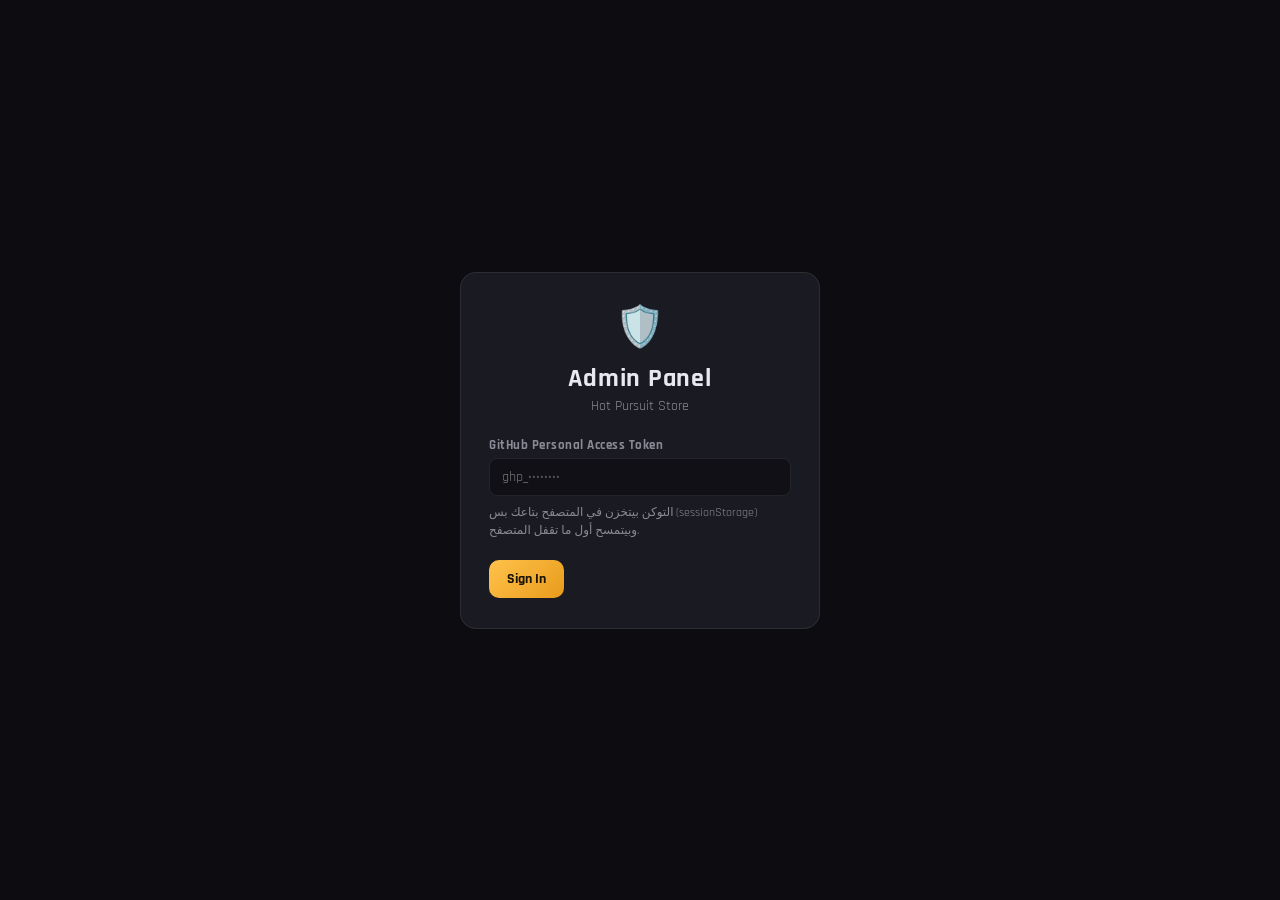
<file: a7x3k9pz.html>
<!DOCTYPE html>
<html lang="en">
<head>
  <meta charset="UTF-8" />
  <meta name="viewport" content="width=device-width, initial-scale=1.0" />
  <meta name="robots" content="noindex, nofollow" />
  <title>Admin — Hot Pursuit Store</title>
  <link rel="preconnect" href="https://fonts.googleapis.com" />
  <link rel="preconnect" href="https://fonts.gstatic.com" crossorigin />
  <link href="https://fonts.googleapis.com/css2?family=Rajdhani:wght@500;600;700&display=swap" rel="stylesheet" />
  <link rel="stylesheet" href="admin.css" />
</head>
<body>

  <!-- ═══════════ شاشة تسجيل الدخول ═══════════ -->
  <div id="loginView" class="admin-login">
    <div class="login-card">
      <div class="login-logo">🛡️</div>
      <h1>Admin Panel</h1>
      <p class="login-sub">Hot Pursuit Store</p>
      <form id="loginForm" autocomplete="off">
        <label for="loginToken">GitHub Personal Access Token</label>
        <input type="password" id="loginToken" required placeholder="ghp_••••••••" />
        <p class="login-hint">التوكن بيتخزن في المتصفح بتاعك بس (sessionStorage) وبيتمسح أول ما تقفل المتصفح.</p>
        <div id="loginError" class="form-error" hidden></div>
        <button type="submit" id="loginBtn" class="btn-primary">Sign In</button>
      </form>
    </div>
  </div>

  <!-- ═══════════ لوحة التحكم ═══════════ -->
  <div id="dashView" class="admin-dash" hidden>
    <header class="dash-top">
      <div class="dash-title">
        <span class="dash-logo">🛡️</span>
        <div>
          <h1>Admin Panel</h1>
          <p>Hot Pursuit Store</p>
        </div>
      </div>
      <div class="dash-actions">
        <a href="index.html" target="_blank" class="btn-link">View Store ↗</a>
        <button id="logoutBtn" class="btn-ghost">Logout</button>
      </div>
    </header>

    <div class="dash-toolbar">
      <div class="toolbar-left">
        <input type="search" id="adminSearch" placeholder="Search products..." autocomplete="off" />
        <select id="adminFilter">
          <option value="">All categories</option>
          <option value="vehicles">Vehicles</option>
          <option value="mlo">Business</option>
          <option value="vip">VIP</option>
          <option value="bundles">Bundles</option>
        </select>
      </div>
      <div class="toolbar-right">
        <button id="addBtn" class="btn-primary">＋ Add Product</button>
      </div>
    </div>

    <div class="dash-stats" id="dashStats"></div>

    <div id="adminCardWrap">
      <div id="adminCards" class="admin-cards"></div>
      <div id="adminEmpty" class="empty-state" hidden>No products found.</div>
    </div>
  </div>

  <!-- ═══════════ مودال إضافة/تعديل ═══════════ -->
  <div class="modal" id="editModal" role="dialog" aria-modal="true">
    <div class="modal-card edit-card">
      <button class="modal-close" id="editClose" aria-label="Close">✕</button>
      <h2 id="editTitle">Add Product</h2>
      <form id="editForm" autocomplete="off">
        <div class="field-grid">
          <div class="field">
            <label>Name (EN)</label>
            <input type="text" id="f_name" required />
          </div>
          <div class="field">
            <label>Name (AR)</label>
            <input type="text" id="f_nameAr" />
          </div>
          <div class="field">
            <label>Category</label>
            <select id="f_category">
              <option value="vip">VIP</option>
              <option value="mlo">Business (mlo)</option>
              <option value="vehicles">Vehicles</option>
              <option value="bundles">Bundles</option>
            </select>
          </div>
          <div class="field">
            <label>Price</label>
            <input type="text" id="f_price" placeholder="20$ Monthly" required />
          </div>
          <div class="field">
            <label>Business type (mlo only)</label>
            <select id="f_type">
              <option value="">—</option>
              <option value="restaurant">Restaurant</option>
              <option value="mechanic">Mechanic</option>
              <option value="dealership">Dealership</option>
              <option value="nightclub">Nightclub</option>
              <option value="cafe">Cafe</option>
              <option value="hotel">Hotel</option>
            </select>
          </div>
          <div class="field">
            <label>Vehicle class (vehicles only)</label>
            <select id="f_class">
              <option value="">—</option>
              <option value="S">S</option>
              <option value="S+">S+</option>
              <option value="S++">S++</option>
              <option value="X">X</option>
            </select>
          </div>
        </div>

        <div class="field">
          <label>Short (EN)</label>
          <input type="text" id="f_short" />
        </div>
        <div class="field">
          <label>Short (AR)</label>
          <input type="text" id="f_shortAr" />
        </div>
        <div class="field">
          <label>Description (EN)</label>
          <textarea id="f_desc" rows="2"></textarea>
        </div>
        <div class="field">
          <label>Description (AR)</label>
          <textarea id="f_descAr" rows="2"></textarea>
        </div>

        <div class="field-grid">
          <div class="field">
            <label>Features (EN) — كل ميزة في سطر</label>
            <textarea id="f_features" rows="3" placeholder="line 1&#10;line 2"></textarea>
          </div>
          <div class="field">
            <label>Features (AR) — كل ميزة في سطر</label>
            <textarea id="f_featuresAr" rows="3" placeholder="سطر 1&#10;سطر 2"></textarea>
          </div>
        </div>

        <div class="field">
          <label>Image</label>
          <div class="img-row">
            <input type="text" id="f_image" placeholder="images/... أو رابط صورة" />
            <input type="file" id="f_imageFile" accept="image/*" />
          </div>
          <img id="f_imagePreview" class="img-preview" alt="preview" hidden />
        </div>

        <div class="checkbox-row">
          <label class="check">
            <input type="checkbox" id="f_sold" /> <span>Sold / مباع</span>
          </label>
          <label class="check">
            <input type="checkbox" id="f_popular" /> <span>Popular ⭐</span>
          </label>
          <label class="check">
            <input type="checkbox" id="f_new" /> <span>New ✨</span>
          </label>
        </div>

        <div id="editError" class="form-error" hidden></div>
        <div class="form-actions">
          <button type="button" id="editCancel" class="btn-ghost">Cancel</button>
          <button type="submit" id="editSave" class="btn-primary">Save</button>
        </div>
      </form>
    </div>
  </div>

  <!-- رسالة صغيرة -->
  <div id="toast" class="toast"></div>

  <script src="github-config.js"></script>
  <script src="admin.js"></script>
</body>
</html>
</file>
<file: admin.css>
/* ═══════════ Admin Panel — Hot Pursuit Store ═══════════ */
:root {
  --bg: #0d0d11;
  --bg2: #14141a;
  --card: #1a1a22;
  --line: rgba(255, 255, 255, .08);
  --text: #e8e8ee;
  --muted: #8a8a96;
  --gold: #ffc24b;
  --red: #ff2d3f;
  --green: #2dd47f;
}
* { box-sizing: border-box; margin: 0; padding: 0; }
[hidden] { display: none !important; }
body {
  background: var(--bg);
  color: var(--text);
  font-family: "Rajdhani", system-ui, sans-serif;
  min-height: 100vh;
}
input, select, textarea, button { font-family: inherit; }
input, select, textarea {
  width: 100%;
  background: #101016;
  border: 1px solid var(--line);
  color: var(--text);
  border-radius: 8px;
  padding: 9px 12px;
  font-size: 14px;
  outline: none;
  transition: border-color .2s;
}
input:focus, select:focus, textarea:focus { border-color: var(--gold); }
label { font-size: 12.5px; font-weight: 700; letter-spacing: .04em; color: var(--muted); display: block; margin-bottom: 5px; }

/* ---------- الشاشات ---------- */
.admin-login {
  min-height: 100vh;
  display: flex;
  align-items: center;
  justify-content: center;
  padding: 20px;
}
.login-card {
  width: 100%;
  max-width: 360px;
  background: var(--card);
  border: 1px solid var(--line);
  border-radius: 16px;
  padding: 30px 28px;
  text-align: center;
}
.login-logo { font-size: 40px; margin-bottom: 8px; }
.login-card h1 { font-size: 26px; letter-spacing: .03em; }
.login-sub { color: var(--muted); margin: 2px 0 22px; font-size: 14px; }
.login-hint { color: var(--muted); font-size: 12px; margin-top: 8px; line-height: 1.5; }
.login-card form { text-align: left; }
.login-card label { margin-top: 12px; }
.login-card button { margin-top: 20px; }

/* ---------- الهيدر ---------- */
.admin-dash { max-width: 1100px; margin: 0 auto; padding: 24px 20px 60px; }
.dash-top {
  display: flex;
  justify-content: space-between;
  align-items: center;
  margin-bottom: 22px;
  flex-wrap: wrap;
  gap: 12px;
}
.dash-title { display: flex; align-items: center; gap: 12px; }
.dash-logo { font-size: 30px; }
.dash-title h1 { font-size: 24px; line-height: 1.1; }
.dash-title p { color: var(--muted); font-size: 13px; }
.dash-actions { display: flex; gap: 10px; align-items: center; }

/* ---------- الأزرار ---------- */
.btn-primary {
  background: linear-gradient(135deg, var(--gold), #e89b1c);
  color: #1a1200;
  border: none;
  border-radius: 10px;
  padding: 10px 18px;
  font-size: 14px;
  font-weight: 700;
  cursor: pointer;
  transition: transform .15s, box-shadow .15s;
}
.btn-primary:hover { transform: translateY(-1px); box-shadow: 0 6px 18px rgba(255, 194, 75, .3); }
.btn-primary:disabled { opacity: .5; cursor: not-allowed; transform: none; }
.btn-ghost {
  background: transparent;
  color: var(--text);
  border: 1px solid var(--line);
  border-radius: 10px;
  padding: 9px 16px;
  font-size: 14px;
  font-weight: 600;
  cursor: pointer;
  transition: border-color .15s;
}
.btn-ghost:hover { border-color: var(--gold); color: var(--gold); }
.btn-link { color: var(--gold); text-decoration: none; font-weight: 700; font-size: 14px; }
.btn-link:hover { text-decoration: underline; }

/* ---------- الشريط العلوي ---------- */
.dash-toolbar {
  display: flex;
  justify-content: space-between;
  gap: 12px;
  margin-bottom: 16px;
  flex-wrap: wrap;
}
.toolbar-left { display: flex; gap: 10px; flex: 1; min-width: 260px; }
.toolbar-left input { flex: 1; }
.toolbar-left select { width: 170px; }
.toolbar-right { display: flex; gap: 10px; }

/* ---------- الإحصائيات ---------- */
.dash-stats {
  display: grid;
  grid-template-columns: repeat(3, 1fr);
  gap: 12px;
  margin-bottom: 18px;
}
.stat {
  background: var(--card);
  border: 1px solid var(--line);
  border-radius: 12px;
  padding: 14px;
  text-align: center;
}
.stat b { display: block; font-size: 26px; color: var(--gold); }
.stat span { color: var(--muted); font-size: 13px; }

/* ---------- الكروت ---------- */
.admin-cards {
  display: grid;
  grid-template-columns: repeat(auto-fill, minmax(250px, 1fr));
  gap: 18px;
}
.a-card {
  background: var(--card);
  border: 1px solid var(--line);
  border-radius: 14px;
  overflow: hidden;
  display: flex;
  flex-direction: column;
  transition: transform .2s ease, box-shadow .2s ease, border-color .2s ease;
  animation: aFadeUp .45s ease both;
}
.a-card:hover { transform: translateY(-5px); border-color: rgba(255, 45, 63, .4); box-shadow: 0 16px 34px rgba(0, 0, 0, .5); }
@keyframes aFadeUp { from { opacity: 0; transform: translateY(12px); } to { opacity: 1; transform: none; } }

.a-img { position: relative; aspect-ratio: 16 / 10; overflow: hidden; background: #101016; }
.thumb-ph {
  background: #101016;
  display: flex;
  align-items: center;
  justify-content: center;
  font-size: 26px;
}
.a-img img { width: 100%; height: 100%; object-fit: cover; display: block; }
.a-img .thumb-ph { width: 100%; height: 100%; border-radius: 0; }
.a-img .p-badge { position: absolute; top: 12px; right: 12px; }
.a-img .p-badge.new { left: 12px; right: auto; background: linear-gradient(135deg, #26d1a1, #12a97b); color: #06251b; box-shadow: 0 4px 14px rgba(38, 209, 161, .35); }
.a-card.sold .a-img img { filter: grayscale(.85) brightness(.75); }
.a-card.sold .a-img::after { content: ""; position: absolute; inset: 0; background: rgba(12, 12, 18, .35); }

.a-body { padding: 14px 15px 16px; display: flex; flex-direction: column; gap: 7px; flex: 1; }
.a-cat { font-size: 11.5px; font-weight: 700; letter-spacing: .1em; text-transform: uppercase; color: var(--gold); }
.a-body h3 { font-size: 17px; color: var(--text); }
.a-sub { color: var(--muted); font-size: 13px; }
.a-price { font-size: 17px; font-weight: 700; color: var(--gold); }
.a-card.sold .a-price { text-decoration: line-through; color: var(--muted); }
.a-sold {
  display: flex; align-items: center; gap: 7px;
  color: var(--muted); font-size: 12.5px; cursor: pointer; margin-top: 2px;
}
.a-sold input { width: auto; }
.a-actions { margin-top: auto; padding-top: 10px; display: flex; gap: 8px; }
.btn-sm {
  background: #23232d;
  color: var(--text);
  border: 1px solid var(--line);
  border-radius: 8px;
  padding: 6px 12px;
  font-size: 13px;
  font-weight: 700;
  cursor: pointer;
  margin-right: 6px;
}
.btn-sm:hover { border-color: var(--gold); color: var(--gold); }
.btn-sm.danger:hover { border-color: var(--red); color: var(--red); }

/* ---------- مودال ---------- */
.modal {
  position: fixed;
  inset: 0;
  background: rgba(0, 0, 0, .65);
  display: none;
  align-items: center;
  justify-content: center;
  padding: 20px;
  z-index: 100;
}
.modal.open { display: flex; }
.edit-card {
  position: relative;
  width: 100%;
  max-width: 640px;
  max-height: 92vh;
  overflow-y: auto;
  background: var(--card);
  border: 1px solid var(--line);
  border-radius: 16px;
  padding: 26px;
}
.modal-close {
  position: absolute;
  top: 14px;
  right: 14px;
  background: none;
  border: none;
  color: var(--muted);
  font-size: 18px;
  cursor: pointer;
  width: 34px;
  height: 34px;
  border-radius: 8px;
}
.modal-close:hover { color: var(--text); background: #23232d; }
.edit-card h2 { font-size: 22px; margin-bottom: 18px; }

.field-grid { display: grid; grid-template-columns: 1fr 1fr; gap: 12px; }
.field { margin-bottom: 12px; }
.img-row { display: flex; gap: 10px; }
.img-row input[type="text"] { flex: 1; }
.img-row input[type="file"] { width: auto; padding: 8px; }
.img-preview { margin-top: 10px; max-width: 180px; border-radius: 8px; border: 1px solid var(--line); display: block; }
.checkbox-row { display: flex; gap: 24px; margin: 14px 0 20px; }
.check { display: flex; align-items: center; gap: 8px; color: var(--text); font-size: 14px; cursor: pointer; }
.check input { width: auto; }
.form-actions { display: flex; justify-content: flex-end; gap: 10px; margin-top: 6px; }

.form-error {
  background: rgba(255, 45, 63, .12);
  border: 1px solid rgba(255, 45, 63, .4);
  color: #ff9aa5;
  border-radius: 8px;
  padding: 10px 12px;
  font-size: 13px;
  margin-bottom: 12px;
}

/* ---------- رسالة ---------- */
.toast {
  position: fixed;
  bottom: 24px;
  left: 50%;
  transform: translateX(-50%) translateY(20px);
  background: var(--card);
  border: 1px solid var(--green);
  color: var(--text);
  padding: 12px 20px;
  border-radius: 10px;
  font-size: 14px;
  font-weight: 600;
  opacity: 0;
  pointer-events: none;
  transition: all .25s;
  z-index: 200;
}
.toast.show { opacity: 1; transform: translateX(-50%) translateY(0); }
.toast.ok { border-color: var(--green); }
.toast:not(.ok) { border-color: var(--red); }

/* ---------- متجاوب ---------- */
@media (max-width: 640px) {
  .field-grid { grid-template-columns: 1fr; }
  .dash-stats { grid-template-columns: repeat(3, 1fr); }
  .admin-cards { grid-template-columns: 1fr; gap: 14px; }
}
</file>
